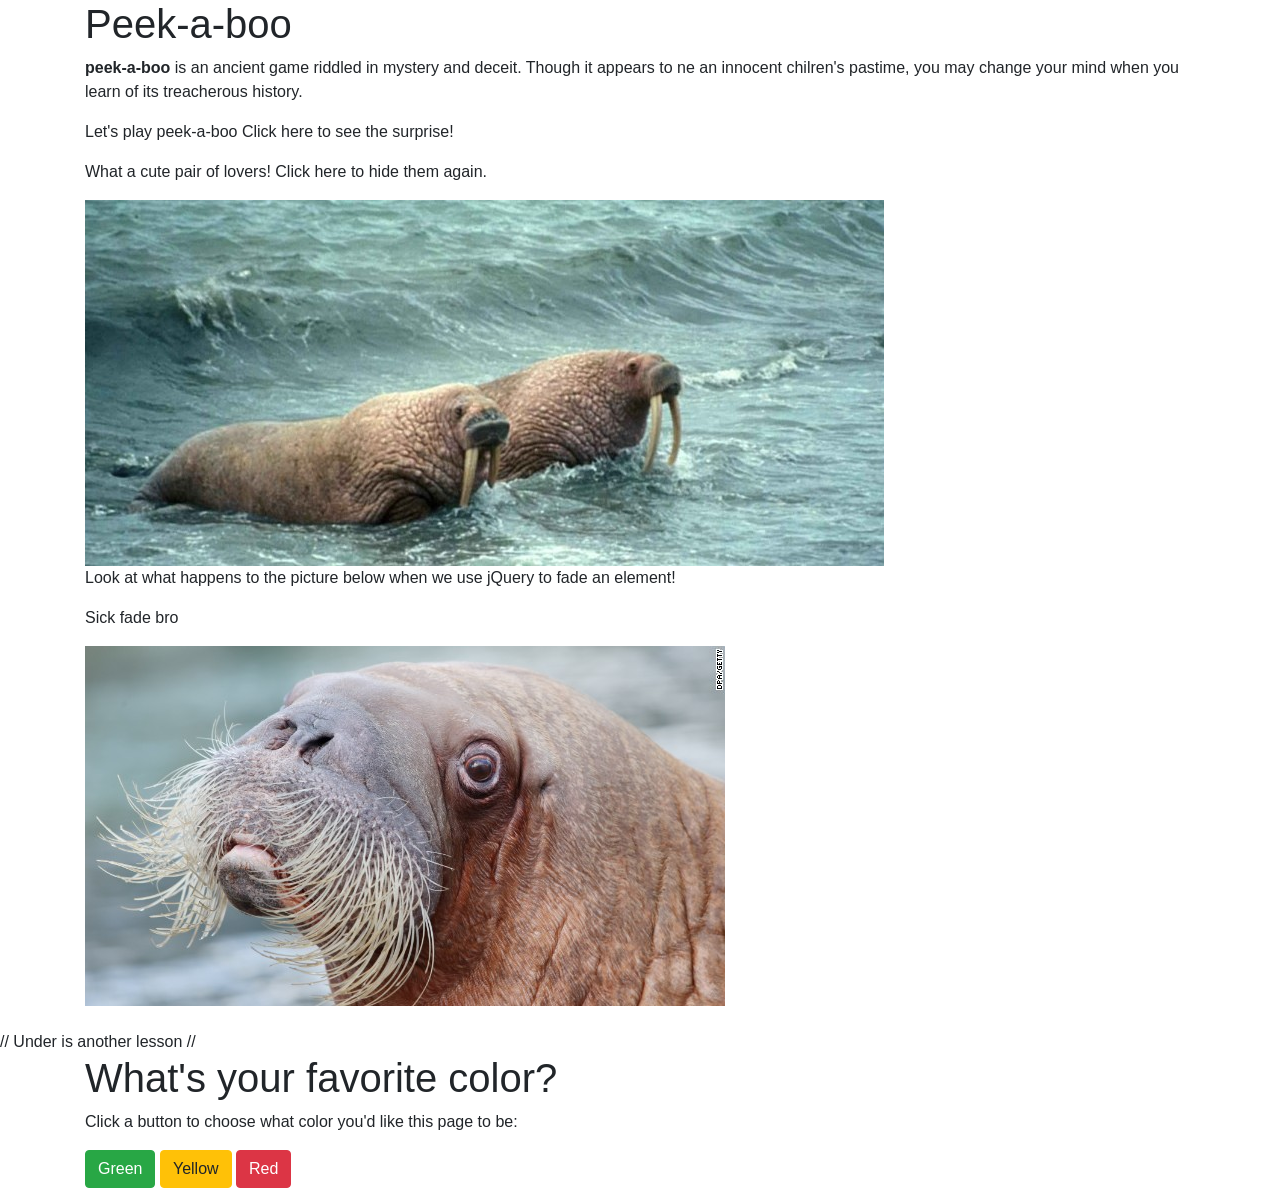
<file: peek-a-boo.html>
<!DOCTYPE html>
<html>
  <head>
    <meta charset="utf-8">
    <link href="css/bootstrap.css" rel="stylesheet" type="text/css">
   <link href="css/styles.css" rel="stylesheet" type="text/css">
   <script src="js/jquery-3.3.1.min.js"></script>
   <script src="js/scripts.js"></script>
    <title>Peek-a-boo</title>
  </head>
  <body>
<div class="container">
  <h1>Peek-a-boo</h1>
  <p><strong>peek-a-boo</strong> is an ancient game riddled in mystery and deceit. Though it appears to ne an innocent chilren's pastime, you may change your mind when you learn of its treacherous history.</p>

  <div id="walrus-hidden">
    <p>Let's play peek-a-boo <span class="clickable">Click here</span> to see the surprise!</p>
  </div>

  <div id="walrus-showing">
    <p>What a cute pair of lovers! <span class="clickable">Click here</span> to hide them again.</p>
    <img src="img/walrus.jpg">
  </div>

  <div id="walrus-fadeout">
    <p>Look at what happens to the picture below when we use jQuery to <span class="clickable-fade">fade </span> an element!</p>
  </div>

  <div id="walrus-fadein">
    <p>Sick fade bro</p>
    <img src="img/sad.jpg">

  </div>
</div>
<br>



  </body>
</html>

// Under is another lesson //

<!DOCTYPE html>
<html>
  <head>
    <meta charset="utf-8">
    <link href="css/bootstrap.css" rel="stylesheet" type="text/css">
   <link href="css/styles.css" rel="stylesheet" type="text/css">
   <script src="js/jquery-3.3.1.min.js"></script>
   <script src="js/scripts.js"></script>
    <title>Colors</title>
  </head>
  <body>
    <div class="container">
         <h1>What's your favorite color?</h1>
         <p>Click a button to choose what color you'd like this page to be:</p>

         <button class="btn btn-success" id="green">Green</button>
         <button class="btn btn-warning" id="yellow">Yellow</button>
         <button class="btn btn-danger" id="red">Red</button>
  </body>
</html>
</file>
<file: css/styles.css>
/* #walrus-showing {
  display: none;
}


.clickable, .clickable-fade {
  cursor: pointer;
   color:#0088cc;
}

.clickable:hover {
  text-decoration: underline;
} */



.green-background {
  background-color: green;
}

.yellow-background {
  background-color: yellow;
}

.red-background {
  background-color: red;
}
</file>
